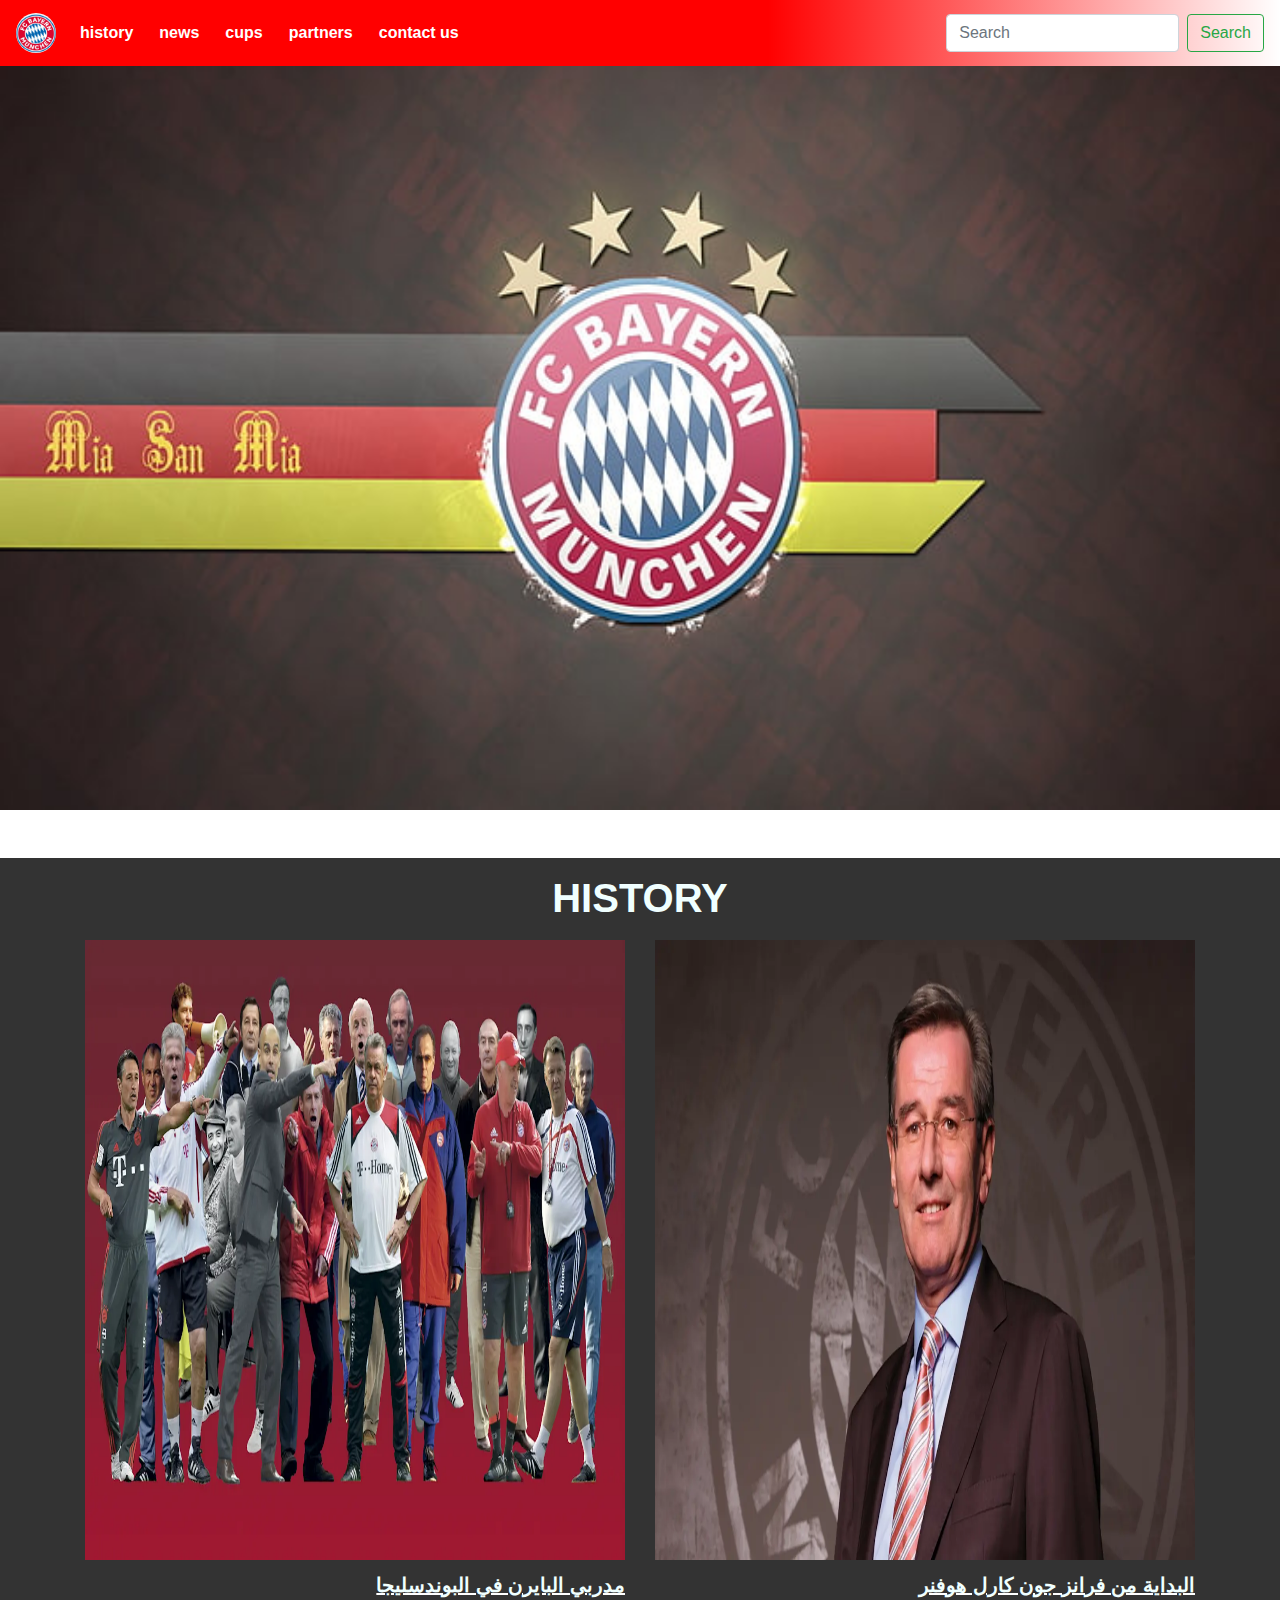
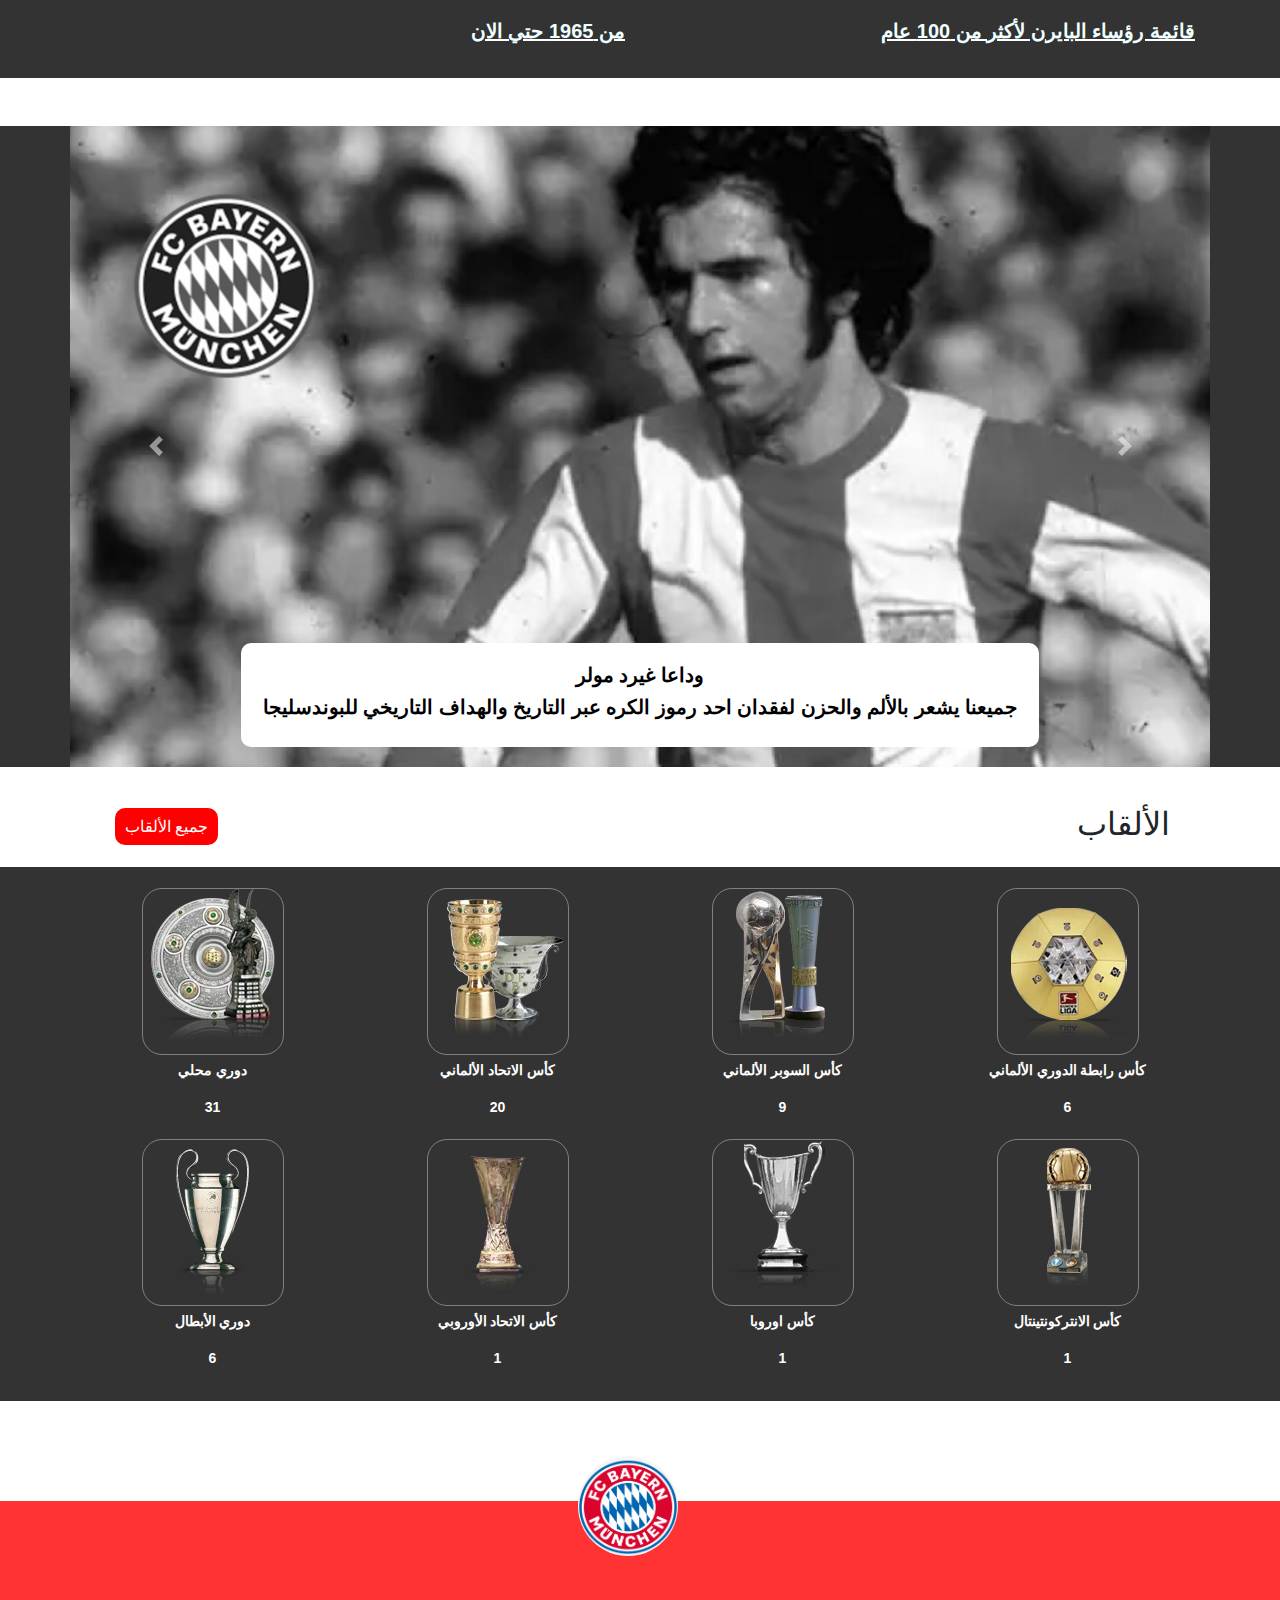
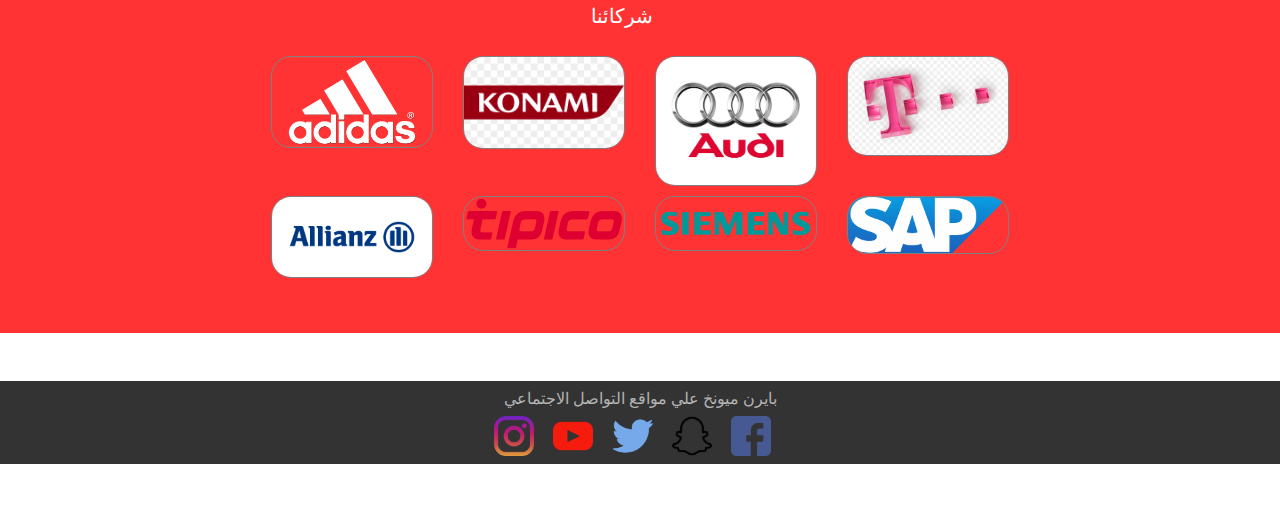
<file: index.html>
<!DOCTYPE html>
<html lang="en">

<head>
  <meta charset="UTF-8">
  <meta http-equiv="X-UA-Compatible" content="IE=edge">
  <meta name="viewport" content="width=device-width, initial-scale=1.0">
  <title>bayren home</title>
  <link rel="stylesheet" href="./css/bootstrap.min.css">
  <link rel="stylesheet" href="./css/bayern.css">
</head>

<body>

  <!-- start header -->
  <div class="header">
    <nav class="navbar navbar-expand-lg navbar-light bg-light">
      <a class="navbar-brand" href="#"><img src="./img/logo.png"
          alt=""></a>
      <button class="navbar-toggler" type="button" data-toggle="collapse" data-target="#navbarSupportedContent"
        aria-controls="navbarSupportedContent" aria-expanded="false" aria-label="Toggle navigation">
        <span class="navbar-toggler-icon"></span>
      </button>

      <div class="collapse navbar-collapse" id="navbarSupportedContent">
        <ul class="navbar-nav mr-auto">
          <li class="nav-item active">
            <a class="nav-link" href="#his">history <span class="sr-only">(current)</span></a>
          </li>
          <li class="nav-item">
            <a class="nav-link" href="#new">news</a>
          </li>
          <li class="nav-item dropdown">
            <a class="nav-link " href="#cup"  
              >
              cups
            </a>
          </li>
          <li class="nav-item">
            <a class="nav-link " href="#part">partners</a>
          </li>
          <li class="nav-item">
            <a class="nav-link " href="#con">contact us</a>
          </li>
        </ul>
        <form class="form-inline my-2 my-lg-0">
          <input class="form-control mr-sm-2" type="search" placeholder="Search" aria-label="Search">
          <button class="btn btn-outline-success my-2 my-sm-0" type="submit">Search</button>
        </form>
      </div>
    </nav>
    <img src="./img/mia-san-bayern-munchen-wallpaper-preview.jpg" alt="">
  </div>

  <!-- end header -->

  <!-- start history -->
  <div class="history my-5 py-3" id="his">
    <h1>history</h1>
    <div class="container">
      <div class="row">
        <div class="section1 col-lg-6">
          <a href="paga1.html" target="_blank">
            <img src="./img/200116_fcb_trainer.webp" alt="">
            <p>مدربي البايرن في البوندسليجا</p>
            <p>من 1965 حتي الان</p>
          </a>
        </div>

        <div class="section1 col-lg-6">
          <a href="page2.html" target="_blank">
            <img src="./img/hopfner_quer.jpg" alt="">
            <p>البداية من فرانز جون كارل هوفنر</p>
            <p>قائمة رؤساء البايرن لأكثر من 100 عام</p>
          </a>
        </div>

      </div>
    </div>
  </div>
  <!-- end history -->

  <!-- start news -->
  <div class="news my-5" id="new">
    <div class="container">
      <div class="row">
        <div id="carouselExampleCaptions" class="carousel slide" data-ride="carousel">
          <ol class="carousel-indicators">
            <li data-target="#carouselExampleCaptions" data-slide-to="0" class="active"></li>
            <li data-target="#carouselExampleCaptions" data-slide-to="1"></li>
            <li data-target="#carouselExampleCaptions" data-slide-to="2"></li>
          </ol>
          <div class="carousel-inner">
            <div class="carousel-item active">
              <img src="./img/muller.jpg" class="d-block w-100" alt="...">
              <div class="carousel-caption d-md-block">
                <h5>وداعا غيرد مولر</h5>
                <h5>جميعنا يشعر بالألم والحزن لفقدان احد رموز الكره عبر التاريخ والهداف التاريخي للبوندسليجا</h5>
              </div>
            </div>
            <div class="carousel-item">
              <img src="./img/kim.jpg" class="d-block w-100" alt="...">
              <div class="carousel-caption d-md-block ">
                <h5>كيميتش مستمر مع البايرن</h5>
                <h5>في خبر اسعد كل جماهير البافاري كيميتش يجدد عقده حتي 2026</h5>
              </div>
            </div>
            <div class="carousel-item">
              <img src="./img/supercup.jpg" class="d-block w-100" alt="...">
              <div class="carousel-caption  d-md-block">
                <h5>لا جديد في السوبر</h5>
                <h5>نهاية الكلاسيكر الألماني بفوز البايرن والحصول علي كأس السوبر</h5>
              </div>
            </div>
          </div>
          <a class="carousel-control-prev" href="#carouselExampleCaptions" role="button" data-slide="prev">
            <span class="carousel-control-prev-icon" aria-hidden="true"></span>
            <span class="sr-only">Previous</span>
          </a>
          <a class="carousel-control-next" href="#carouselExampleCaptions" role="button" data-slide="next">
            <span class="carousel-control-next-icon" aria-hidden="true"></span>
            <span class="sr-only">Next</span>
          </a>
        </div>
      </div>
    </div>

  </div>
  <!-- end news -->

  <!-- start cups -->
  <div class="container" id="cup">
    <div class="navs">
      <div>
        <a href="https://fcbayern.com/ar/club/honours/all-honours" target="_blank">جميع الألقاب</a>
      </div>
      <div>
        <h2>الألقاب</h2>
      </div>
    </div>
  </div>
  <div class="cups my-3 py-3">
    <div class="tab-content" id="nav-tabContent">
      <div class="tab-pane fade show active" id="nav-home" role="tabpanel" aria-labelledby="nav-home-tab">
        <div class="container">
          <div class="row">
            <div class="col-md-3 col-sm-6">
              <img src="./img/1.jpg" class="img-fluid" alt="Eroor">
              <p>دوري محلي</p>
              <p>31</p>

            </div>
            <div class="col-md-3 col-sm-6">
              <img src="./img/2.jpg" class="img-fluid" alt="Eroor">
              <p>كأس الاتحاد الألماني</p>
              <p>20</p>
            </div>
            <div class="col-md-3 col-sm-6">
              <img src="./img/3.jpg" class="img-fluid" alt="Eroor">
              <p>كأس السوبر الألماني </p>
              <p>9</p>
            </div>
            <div class="col-md-3 col-sm-6">
              <img src="./img/4.jpg" class="img-fluid" alt="Eroor">
              <p>كأس رابطة الدوري الألماني </p>
              <p>6</p>
            </div>
            <div class="col-md-3 col-sm-6">
              <img src="./img/5.jpg" class="img-fluid" alt="Eroor">
              <p>دوري الأبطال</p>
              <p>6</p>
            </div>
            <div class="col-md-3 col-sm-6">
              <img src="./img/6.jpg" class="img-fluid" alt="Eroor">
              <p>كأس الاتحاد الأوروبي </p>
              <p>1</p>
            </div>
            <div class="col-md-3 col-sm-6">
              <img src="./img/7.jpg" class="img-fluid" alt="Eroor">
              <p>كأس اوروبا </p>
              <p>1</p>

            </div>
            <div class="col-md-3 col-sm-6">
              <img src="./img/8.jpg" class="img-fluid" alt="Eroor">
              <p>كأس الانتركونتينتال </p>
              <p>1</p>
          </div>
        </div>
      </div>
      

    </div>
    </div>
  </div>  
  <!-- end cups -->

  <!-- start partenrs -->
  <div class="parteners" id="part">
    <div class="img">
      <img src="./img/logo.png" alt="" >
      
    </div>
    <p>شركائنا</p>
    <div class="tab-content" id="nav-tabContent">
      <div class="tab-pane fade show active" id="nav-home" role="tabpanel" aria-labelledby="nav-home-tab">
        <div class="container">
          <div class="row">
            <div class="col-md-3 col-sm-6">
              <a href="https://shop.adidas.ae/en/">
                <img src="./img/logo-1.png" class="img-fluid" alt="Eroor">
              </a>
            </div>
            <div class="col-md-3 col-sm-6">
              <a href="https://www.konami.com/wepes/2021/_/partner/bayern">
                <img src="./img/logo-5.png" class="img-fluid" alt="Eroor">
              </a>
            </div>
            <div class="col-md-3 col-sm-6">
              <a href="https://www.audi.com/en/experience-audi/inspiration-and-lifestyle/sports/home-of-football.html">
                <img src="./img/logo-3.jpg" class="img-fluid" alt="Eroor">
              </a>  
            </div>
            <div class="col-md-3 col-sm-6">
              <a href="http://www.telekom.de/">
                <img src="./img/logo-4.png" class="img-fluid" alt="Eroor">
              </a>
            </div>
            <div class="col-md-3 col-sm-6">
              <a href="https://www.allianz.de/">
                <img src="./img/logo-2.png" class="img-fluid" alt="Eroor">
              </a>
            </div>
            <div class="col-md-3 col-sm-6">
              <a href="http://www.tipico.de/">
                <img src="./img/logo-6.png" class="img-fluid" alt="Eroor">
              </a>
            </div>
            <div class="col-md-3 col-sm-6">
              <a href="http://www.siemens.com/fcbayern">
                <img src="./img/logo-8.png" class="img-fluid" alt="Eroor">
              </a>
            </div>
            <div class="col-md-3 col-sm-6">
              <img src="./img/logo-9.png" class="img-fluid" alt="Eroor">
             
          </div>
        </div>
      </div>
      

    </div>
    </div>

  </div>
  <!-- end partenrs -->

  <!-- start contact us -->
  <div class="contact my-5 py-2" id="con">
    <div class="container">
      <div class="par">
        <h2>بايرن ميونخ علي مواقع التواصل الاجتماعي</h2>
      </div>  
    </div> 
    <div class="container">
      <div class="row">
        <div class="img">
          <a href="https://www.instagram.com/fcbayern"><img src="./img/029-instagram.png" alt=""></a>
          <a href="https://www.youtube.com/user/fcbayern"><img src="./img/001-youtube.png" alt=""></a>
          <a href="https://twitter.com/fcbayern"><img src="./img/008-twitter.png" alt=""></a>
          <a href="https://www.snapchat.com/add/fcbayernsnaps"><img src="./img/014-snapchat.png" alt=""></a>
          <a href="https://www.facebook.com/FCBayern"><img src="./img/036-facebook.png" alt=""></a>
        </div>
      </div>
    </div> 
  </div>
  <!-- end contact us -->
  <script src="./js/jquery-3.6.0.min.js"></script>
  <script src="./js/popper.min.js"></script>
  <script src="./js/bootstrap.min.js"></script>
</body>

</html>
</file>
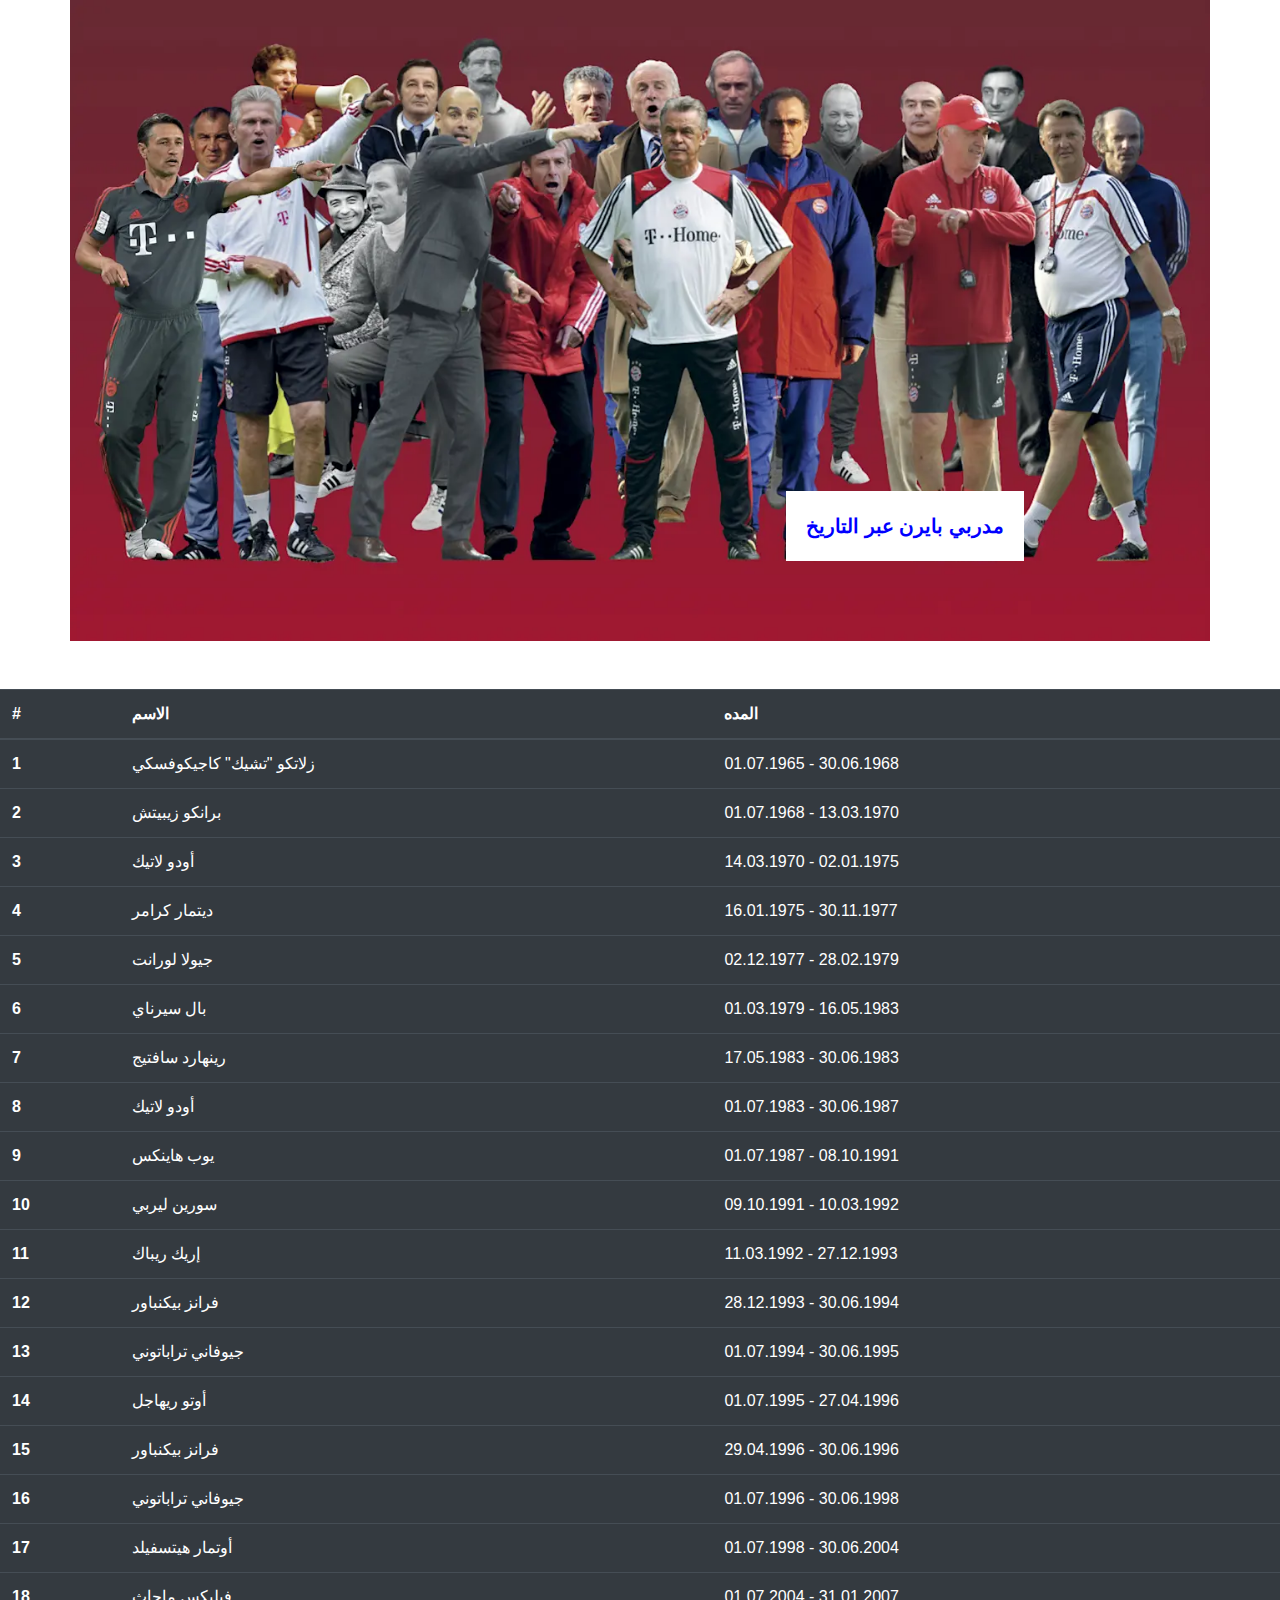
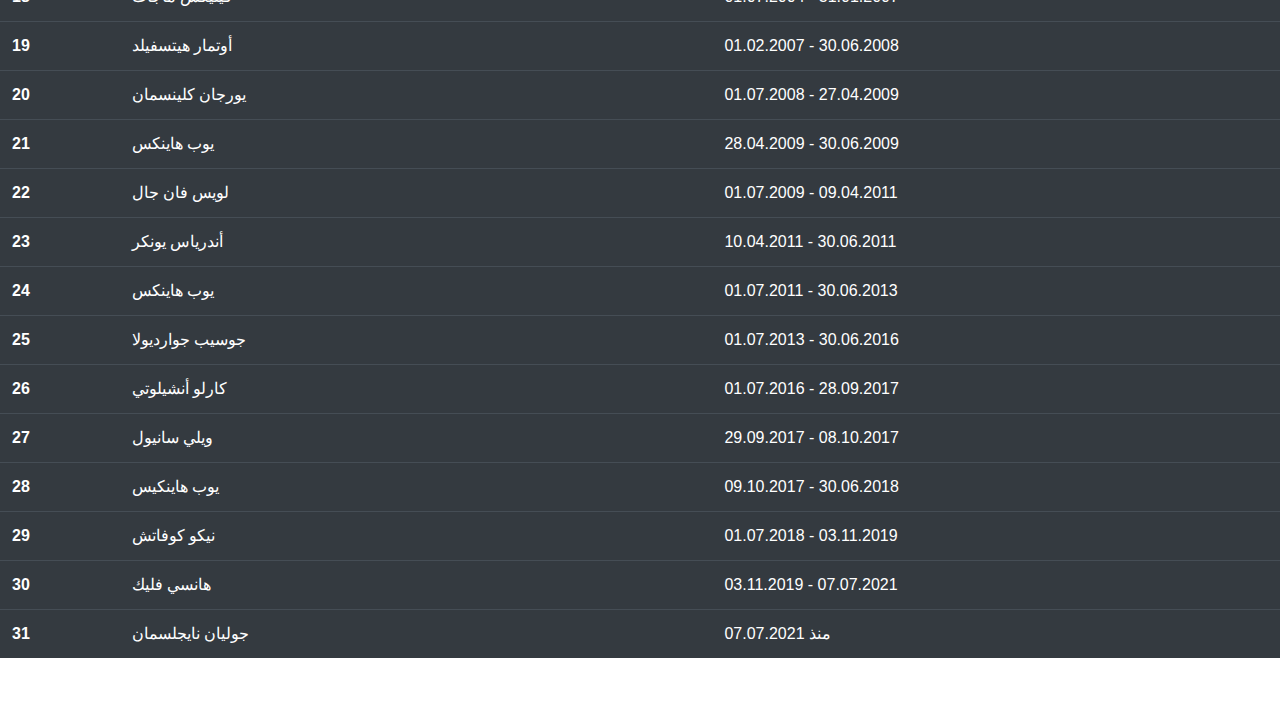
<file: paga1.html>
<!DOCTYPE html>
<html lang="en">
<head>
    <meta charset="UTF-8">
    <meta http-equiv="X-UA-Compatible" content="IE=edge">
    <meta name="viewport" content="width=device-width, initial-scale=1.0">
    <title>Document</title>
    <link rel="stylesheet" href="./css/bootstrap.min.css">
    <link rel="stylesheet" href="./css/bayern.css">
</head>
<body>
    
   <div class="page1">
       <div class="container">
           <div class="row">
               <div class="img">
                   <img src="./img/200116_fcb_trainer (1).jpg" alt="">
               </div>
               <div class="praghraph">
                   <p>مدربي بايرن عبر التاريخ</p>
               </div>
           </div>
       </div>
   </div>
    <table class="table table-dark my-5">
        <thead>
          <tr>
            <th scope="col">#</th>
            <th scope="col">الاسم</th>
            <th scope="col">المده</th>
            
          </tr>
        </thead>
        <tbody>
          <tr>
            <th scope="row">1</th>
            <td>زلاتكو "تشيك" كاجيكوفسكي</td>
            <td>01.07.1965 - 30.06.1968 </td>
          </tr>
          <tr>
            <th scope="row">2</th>
            <td>برانكو زيبيتش</td>
            <td>01.07.1968 - 13.03.1970</td>
          </tr>
          <tr>
            <th scope="row">3</th>
            <td>أودو لاتيك</td>
            <td>14.03.1970 - 02.01.1975</td>
          </tr>
          <tr>
            <th scope="row">4</th>
            <td>ديتمار كرامر</td>
            <td>16.01.1975 - 30.11.1977</td>
          </tr>
          <tr>
            <th scope="row">5</th>
            <td>جيولا  لورانت</td>
            <td>02.12.1977 - 28.02.1979</td>
          </tr>
          <tr>
            <th scope="row">6</th>
            <td>بال سيرناي</td>
            <td>01.03.1979 - 16.05.1983</td> 
          </tr>
          <tr>
            <th scope="row">7</th>
            <td>رينهارد سافتيج</td>
            <td>17.05.1983 - 30.06.1983</td>
          </tr>
          <tr>
            <th scope="row">8</th>
            <td>أودو لاتيك</td>
            <td>01.07.1983 - 30.06.1987</td>
          </tr>
          <tr>
            <th scope="row">9</th>
            <td>يوب هاينكس</td>
            <td>01.07.1987 - 08.10.1991</td>
          </tr>
          <tr>
            <th scope="row">10</th>
            <td>سورين ليربي</td>
            <td>09.10.1991 - 10.03.1992</td>
          </tr>
          <tr>
            <th scope="row">11</th>
            <td>إريك ريباك</td>
            <td>11.03.1992 - 27.12.1993</td>  
          </tr>
          <tr>
            <th scope="row">12</th>
            <td>فرانز بيكنباور</td>
            <td>28.12.1993 - 30.06.1994</td>
          </tr>
          <tr>
            <th scope="row">13</th>
            <td>جيوفاني تراباتوني</td>
            <td>01.07.1994 - 30.06.1995</td>
          </tr>
          <tr>
            <th scope="row">14</th>
            <td>أوتو ريهاجل</td>
            <td>01.07.1995 - 27.04.1996</td>
          </tr>
          <tr>
            <th scope="row">15</th>
            <td>فرانز بيكنباور</td>
            <td>29.04.1996 - 30.06.1996</td>
          </tr>
          <tr>
            <th scope="row">16</th>
            <td>جيوفاني تراباتوني</td>
            <td>01.07.1996 - 30.06.1998</td>
          </tr>
          <tr>
            <th scope="row">17</th>
            <td>أوتمار هيتسفيلد</td>
            <td>01.07.1998 - 30.06.2004</td>
          </tr>
          <tr>
            <th scope="row">18</th>
            <td>فيليكس ماجاث</td>
            <td>01.07.2004 - 31.01.2007</td>
          </tr>
          <tr>
            <th scope="row">19</th>
            <td>أوتمار هيتسفيلد</td>
            <td>01.02.2007 - 30.06.2008</td>
          </tr>
          <tr>
            <th scope="row">20</th>
            <td>يورجان كلينسمان</td>
            <td>01.07.2008 - 27.04.2009</td>
          </tr>
          <tr>
            <th scope="row">21</th>
            <td>يوب هاينكس</td>
            <td>28.04.2009 - 30.06.2009</td>
          </tr>
          <tr>
            <th scope="row">22</th>
            <td>لويس فان جال</td>
            <td>01.07.2009 - 09.04.2011</td>
          </tr>
          <tr>
            <th scope="row">23</th>
            <td>أندرياس يونكر</td>
            <td>10.04.2011 - 30.06.2011</td>
          </tr>
          <tr>
            <th scope="row">24</th>
            <td>يوب هاينكس</td>
            <td>01.07.2011 - 30.06.2013</td>
          </tr>
          <tr>
            <th scope="row">25</th>
            <td>جوسيب جوارديولا</td>
            <td>01.07.2013 - 30.06.2016</td>
          </tr>
          <tr>
            <th scope="row">26</th>
            <td>كارلو أنشيلوتي</td>
            <td>01.07.2016 - 28.09.2017</td>
          </tr>
          <tr>
            <th scope="row">27</th>
            <td>ويلي سانيول</td>
            <td>29.09.2017 - 08.10.2017</td>
          </tr>
          <tr>
            <th scope="row">28</th>
            <td>يوب هاينكيس</td>
            <td>09.10.2017 - 30.06.2018</td>
          </tr>
          <tr>
            <th scope="row">29</th>
            <td>نيكو كوفاتش </td>
            <td>01.07.2018 - 03.11.2019</td>
          </tr>
          <tr>
            <th scope="row">30</th>
            <td>هانسي فليك</td>
            <td>03.11.2019 - 07.07.2021 </td>
          </tr>
          <tr>
            <th scope="row">31</th>
            <td>جوليان نايجلسمان</td>
            <td>منذ 07.07.2021</td>
          </tr>
        </tbody>
      </table>
    <script src="./js/jquery-3.6.0.min.js"></script>
    <script src="./js/popper.min.js"></script>
    <script src="./js/bootstrap.min.js"></script>
</body>
</html>
</file>
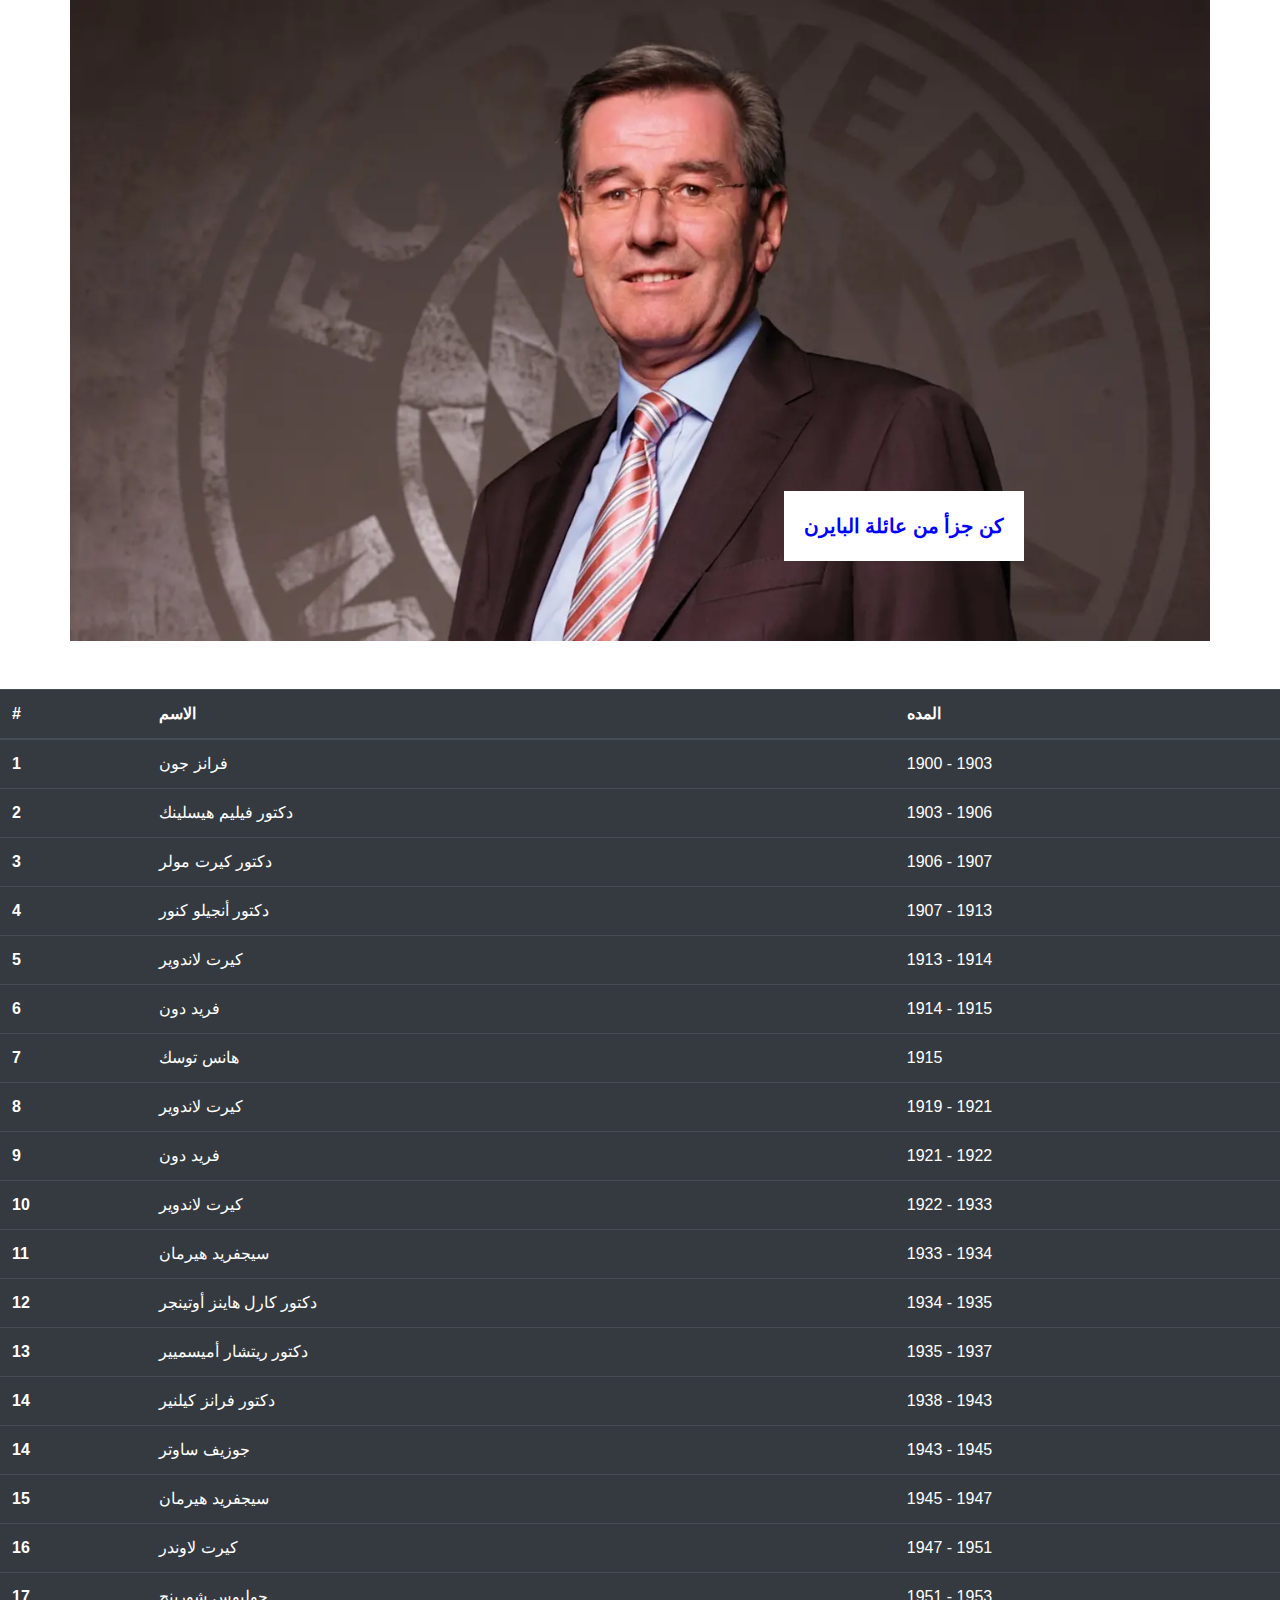
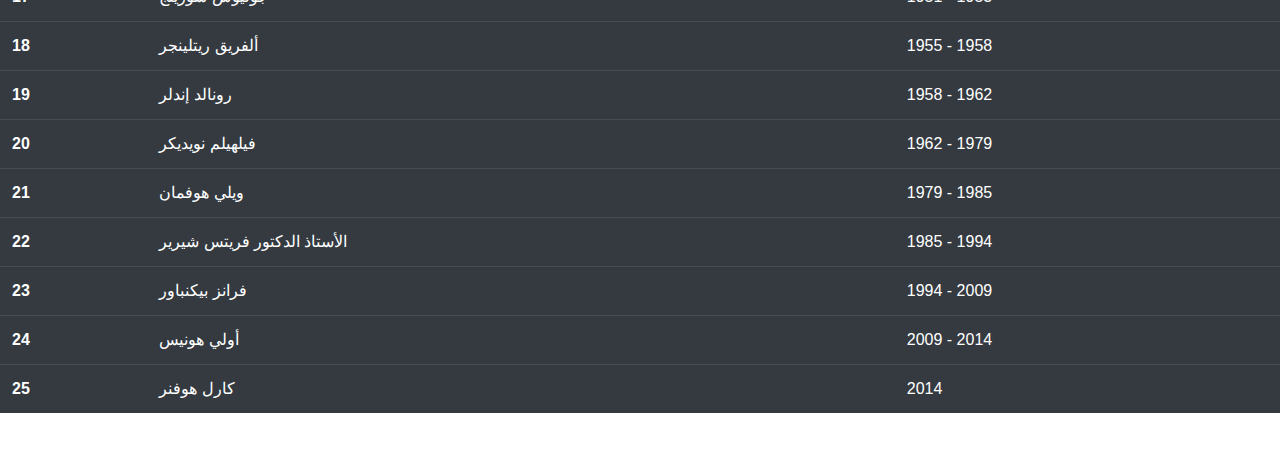
<file: page2.html>
<!DOCTYPE html>
<html lang="en">
<head>
    <meta charset="UTF-8">
    <meta http-equiv="X-UA-Compatible" content="IE=edge">
    <meta name="viewport" content="width=device-width, initial-scale=1.0">
    <title>Document</title>
    <link rel="stylesheet" href="./css/bootstrap.min.css">
    <link rel="stylesheet" href="./css/bayern.css">
</head>
<body>
    
   <div class="page1">
       <div class="container">
           <div class="row">
               <div class="img">
                   <img src="./img/hopfner_quer.jpg" alt="">
               </div>
               <div class="praghraph">
                   <p>كن جزأ من عائلة البايرن</p>
               </div>
           </div>
       </div>
   </div>
    <table class="table table-dark my-5">
        <thead>
          <tr>
            <th scope="col">#</th>
            <th scope="col">الاسم</th>
            <th scope="col">المده</th>
            
          </tr>
        </thead>
        <tr>
            <th scope="row">1</th>
            <td>فرانز جون

            </td>
            <td>1900 - 1903

            </td>
        </tr>
        <tr>
            <th scope="row">2</th>
            <td>دكتور فيليم هيسلينك

            </td>
            <td>1903 - 1906

            </td>
        </tr>
        <tr>
            <th scope="row">3</th>
            <td>دكتور كيرت مولر

            </td>
            <td>1906 - 1907

            </td>
        </tr>
        <tr>
            <th scope="row">4</th>
            <td>دكتور أنجيلو كنور

            </td>
            <td>1907 - 1913

            </td>
        </tr>
        <tr>
            <th scope="row">5</th>
            <td>كيرت لاندوير

            </td>
            <td>1913 - 1914

            </td>
        </tr>
        <tr>
            <th scope="row">6</th>
            <td>فريد دون

            </td>
            <td>1914 - 1915

            </td>
        </tr>
        <tr>
            <th scope="row">7</th>
            <td>هانس توسك

            </td>
            <td>1915</td>
        </tr>
        <tr>
            <th scope="row">8</th>
            <td>كيرت لاندوير

            </td>
            <td>1919 - 1921

            </td>
        </tr>
        <tr>
            <th scope="row">9</th>
            <td>فريد دون

            </td>
            <td>1921 - 1922

            </td>
        </tr>
        <tr>
            <th scope="row">10</th>
            <td>كيرت لاندوير

            </td>
            <td>1922 - 1933

            </td>
        </tr>
        <tr>
            <th scope="row">11</th>
            <td>سيجفريد هيرمان

            </td>
            <td>1933 - 1934

            </td>
        </tr>
        <tr>
            <th scope="row">12</th>
            <td>دكتور كارل هاينز أوتينجر

            </td>
            <td>1934 - 1935

            </td>
        </tr>
        <tr>
            <th scope="row">13</th>
            <td>دكتور ريتشار أميسميير

            </td>
            <td>1935 - 1937

            </td>
        </tr>
        <tr>
            <th scope="row">14</th>
            <td>دكتور فرانز كيلنير

            </td>
            <td>1938 - 1943

            </td>
        </tr>
        <tr>
            <th scope="row">14</th>
            <td>جوزيف ساوتر

            </td>
            <td>1943 - 1945

            </td>
        </tr>
        <tr>
            <th scope="row">15</th>
            <td>سيجفريد هيرمان

            </td>
            <td>1945 - 1947

            </td>
        </tr>
        <tr>
            <th scope="row">16</th>
            <td>كيرت لاوندر

            </td>
            <td>1947 - 1951

            </td>
        </tr>
        <tr>
            <th scope="row">17</th>
            <td>جوليوس شورينج

            </td>
            <td>1951 - 1953

            </td>
        </tr>
        <tr>
            <th scope="row">18</th>
            <td>ألفريق ريتلينجر

            </td>
            <td>1955 - 1958

            </td>
        </tr>
        <tr>
            <th scope="row">19</th>
            <td>رونالد إندلر

            </td>
            <td>1958 - 1962

            </td>
        </tr>
        <tr>
            <th scope="row">20</th>
            <td>فيلهيلم نويديكر

            </td>
            <td>1962 - 1979

            </td>
        </tr>
        <tr>
            <th scope="row">21</th>
            <td>ويلي هوفمان

            </td>
            <td>1979 - 1985

            </td>
        </tr>

        <tr>
            <th scope="row">22</th>
            <td>الأستاذ الدكتور فريتس شيرير

            </td>
            <td>1985 - 1994

            </td>
        </tr>

        <tr>
            <th scope="row">23</th>
            <td>فرانز بيكنباور

            </td>
            <td>1994 - 2009

            </td>
        </tr>


        <tr>
            <th scope="row">24</th>
            <td>أولي هونيس

            </td>
            <td>2009 - 2014

            </td>
        </tr>

        <tr>
            <th scope="row">25</th>
            <td>كارل هوفنر

            </td>
            <td>2014</td>
        </tr>


      </table>
    <script src="./js/jquery-3.6.0.min.js"></script>
    <script src="./js/popper.min.js"></script>
    <script src="./js/bootstrap.min.js"></script>
</body>
</html>
</file>
<file: css/bayern.css>
html{
    scroll-behavior: smooth;
}
/** start header **/ 
.navbar{
    background: linear-gradient(to right,#ff0000 60%, #fff );
    position: fixed;
    top: 0;
    right: 0;
    left: 0;
    z-index: 1000;
}
.navbar ul a{
    color: #fff !important;
    margin-right: 10px;
    font-weight: bold;
}
.navbar ul a:hover{
    color: black !important;
    background-color: #fff;
    border-radius: 15px;
}
.header img{
    width: 100%;
    height: 90vh;
}
.header .navbar img{
    width: 40px;
    height: 40px;
    border-radius: 20px;
}

/** end header **/

/** start history **/
.history{
    background-color: #333;
    
}
.history a{
    text-decoration: underline;
    color: #fff;
}
.history h1{
    text-align: center;
    color: azure;
    padding-bottom: 10px;
    text-transform: uppercase;
    font-weight: bold;
}
.history img{
    width: 100%;
    height: 70vh;
    padding-bottom: 10px;
}
.history .section1 p {
    color: azure;
    display:flex;
    justify-content:flex-end;
}
/** end history **/

/** start news **/ 
.news{
    background-color: #333;
    
}

.news .carousel-caption h5 , p{
    color: rgb(0, 0, 1);
    font-size: 20px;
    font-weight: bolder;
   
}
.news .carousel-caption  {
   background-color: #fff;
   border-radius: 10px;
}
/** end news **/ 

/** start cups **/ 
.cups{
    background-color: #333;
    
}
 .navs{
    display: flex;
    justify-content: space-between;
}
.navs h2{
    margin-top: -10px;
    margin-right:25px ;
}
 .navs a{
    color: #fff;
    background-color: red;
    text-decoration: none;
    padding: 10px;
    border-radius: 10px;
    margin: 30px;
}

.cups .tab-content{
    text-align: center;
}

.cups .tab-content img{
    border-radius: 20px;
    border: 1px solid grey;
    margin: 5px 0px;
   
}
.cups .tab-content p {
    font-size: 14px;
   color: #fff;
}

/** end cups **/

/** start parteners **/
.parteners{
   
    background-color: rgba(255, 0, 0, 0.8);
    margin-top: 100px;
    padding-bottom: 50px;
    position: relative;
}
.parteners  .img img{
    width: 100px;
    height: 100px;
    border-radius: 50px;
    position: absolute;
    top: -45px;
    right: 47%;
}
.parteners  p{
    text-align: center;
    position: absolute;
    top: 100px;
    right: 49%;
    color: #fff;
    font-size: 20px;
    font-weight: 400;
}
.parteners .tab-content{
   padding-top: 150px;
   width: 60%;
   margin: 0 auto;
} 
.parteners .tab-content img{
    border-radius: 20px;
    border: 1px solid grey;
    margin: 5px 0px;
    
   
}
/** end parteners **/

/** start contact us **/
.contact .par h2{
    text-align: center;
    color: rgba(255, 255, 255, 0.63);
    font-size: 16px;
    font-family:Georgia, 'Times New Roman', Times, serif;
}
.contact{
    background-color: #333;
}
.contact .img{
    margin: 0 auto;
}

.contact .img a{
    margin-right: 15px;
}
.contact .img img{
    width: 40px;
    height: 40px;
    text-align: center;
}
/** end contact us **/
@media (max-width:500px){
    .cups .tab-content {
        text-align: center;
    }
    .navs h2{
       font-size: 14px;
       margin-top: 5px
    }
     .navs a{
       font-size: 14px;
    }
    .parteners .img img{
       
        position: absolute;
        top: -45px;
        right: 40%;
       
    }
    .parteners  p{
        
        position: absolute;
        top: 100px;
        right: 48%;
    }
        
    .history .section1 p {
        font-size: 12px;
    }
    
.parteners  p{
    font-size: 17px;
}     
}

@media (max-width:500px){
        
    .header img{
        width: 100%;
        height: 70vh;
    }
    .news .carousel-caption{
        border-radius:80px;
       
    }
    .news .carousel-caption h5 , p {
        padding:0px;
       font-size: 8px;
      
    }
        
    .history img{
        width: 100%;
        height: 50vh;
        padding-bottom: 10px;
    }
   
}

@media (min-width:501px)and (max-width:768px){
    .news .carousel-caption h5 , p {
        
       font-size: 12px;
    }
    
}
/**************************************** css for page2 ************************/
.page1{
    position: relative;
}
.page1 .img img{
    width: 100%;
}

.page1 .praghraph p{
    position: absolute;
    right: 20%;
    bottom: 10%;
    color: blue;
    background-color: #fff;
    padding: 20px;
    font-family:-apple-system, BlinkMacSystemFont, 'Segoe UI', Roboto, Oxygen, Ubuntu, Cantarell, 'Open Sans', 'Helvetica Neue', sans-serif;
}


@media (max-width:500px){
    
.page1 .praghraph p{
   
    font-size: 80%;
    position: absolute;
    right: 10%;
    bottom: 10%;
    padding: 5px;
    }
}
</file>
